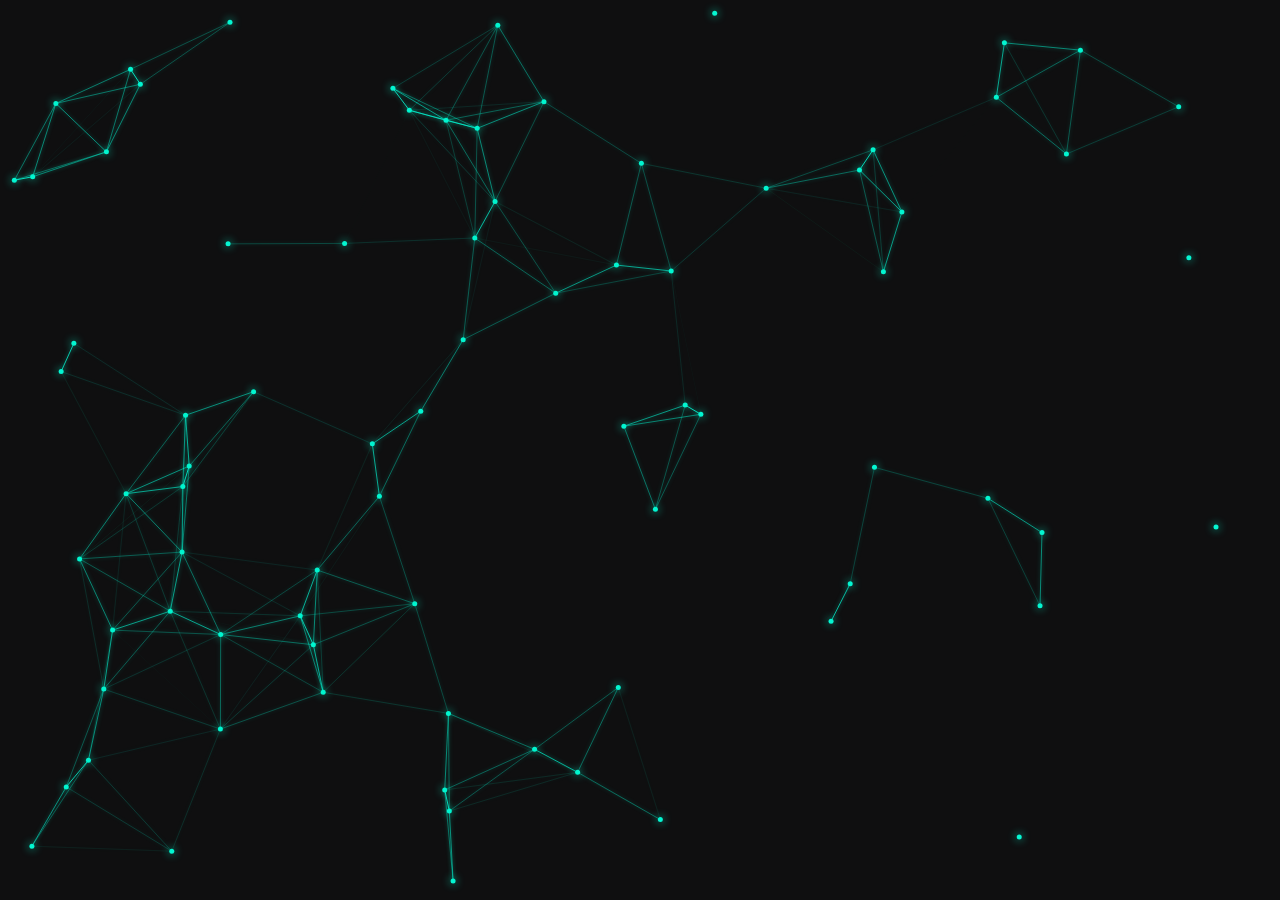
<file: teia-fundo.html>
<!DOCTYPE html>
<html lang="pt-BR">
<head>
<meta charset="UTF-8" />
<meta name="viewport" content="width=device-width, initial-scale=1" />
<title>Teia Animada Fundo</title>
<style>
  body, html {
    margin: 0; padding: 0;
    overflow: hidden;
    background: #0f0f10;
  }
  canvas {
    display: block;
    position: fixed;
    top: 0; left: 0;
    width: 100vw;
    height: 100vh;
    pointer-events: none;
    z-index: -1;
  }
</style>
</head>
<body>

<canvas id="teiaCanvas"></canvas>

<script>
  const canvas = document.getElementById('teiaCanvas');
  const ctx = canvas.getContext('2d');

  let width = window.innerWidth;
  let height = window.innerHeight;

  canvas.width = width;
  canvas.height = height;

  const numPoints = 80;
  const maxDistance = 150;
  const points = [];

  class Point {
    constructor(x, y) {
      this.x = x;
      this.y = y;
      this.vx = (Math.random() - 0.5) * 0.3;
      this.vy = (Math.random() - 0.5) * 0.3;
      this.radius = 2.5;
    }
    move() {
      this.x += this.vx;
      this.y += this.vy;

      if (this.x < 0 || this.x > width) this.vx *= -1;
      if (this.y < 0 || this.y > height) this.vy *= -1;
    }
    draw() {
      ctx.beginPath();
      ctx.arc(this.x, this.y, this.radius, 0, Math.PI * 2);
      ctx.fillStyle = '#06f6d2';
      ctx.shadowColor = '#06f6d2';
      ctx.shadowBlur = 8;
      ctx.fill();
      ctx.closePath();
    }
  }

  function initPoints() {
    points.length = 0;
    for (let i = 0; i < numPoints; i++) {
      points.push(new Point(Math.random() * width, Math.random() * height));
    }
  }

  function connectPoints() {
    for (let i = 0; i < points.length; i++) {
      for (let j = i + 1; j < points.length; j++) {
        const dx = points[i].x - points[j].x;
        const dy = points[i].y - points[j].y;
        const dist = Math.sqrt(dx * dx + dy * dy);

        if (dist < maxDistance) {
          ctx.beginPath();
          ctx.strokeStyle = `rgba(6, 246, 210, ${1 - dist / maxDistance})`;
          ctx.lineWidth = 1;
          ctx.shadowColor = 'rgba(6, 246, 210, 0.7)';
          ctx.shadowBlur = 4;
          ctx.moveTo(points[i].x, points[i].y);
          ctx.lineTo(points[j].x, points[j].y);
          ctx.stroke();
          ctx.closePath();
        }
      }
    }
  }

  function animate() {
    ctx.clearRect(0, 0, width, height);
    points.forEach(p => {
      p.move();
      p.draw();
    });
    connectPoints();
    requestAnimationFrame(animate);
  }

  window.addEventListener('resize', () => {
    width = window.innerWidth;
    height = window.innerHeight;
    canvas.width = width;
    canvas.height = height;
    initPoints();
  });

  initPoints();
  animate();
</script>

</body>
</html>
</file>
